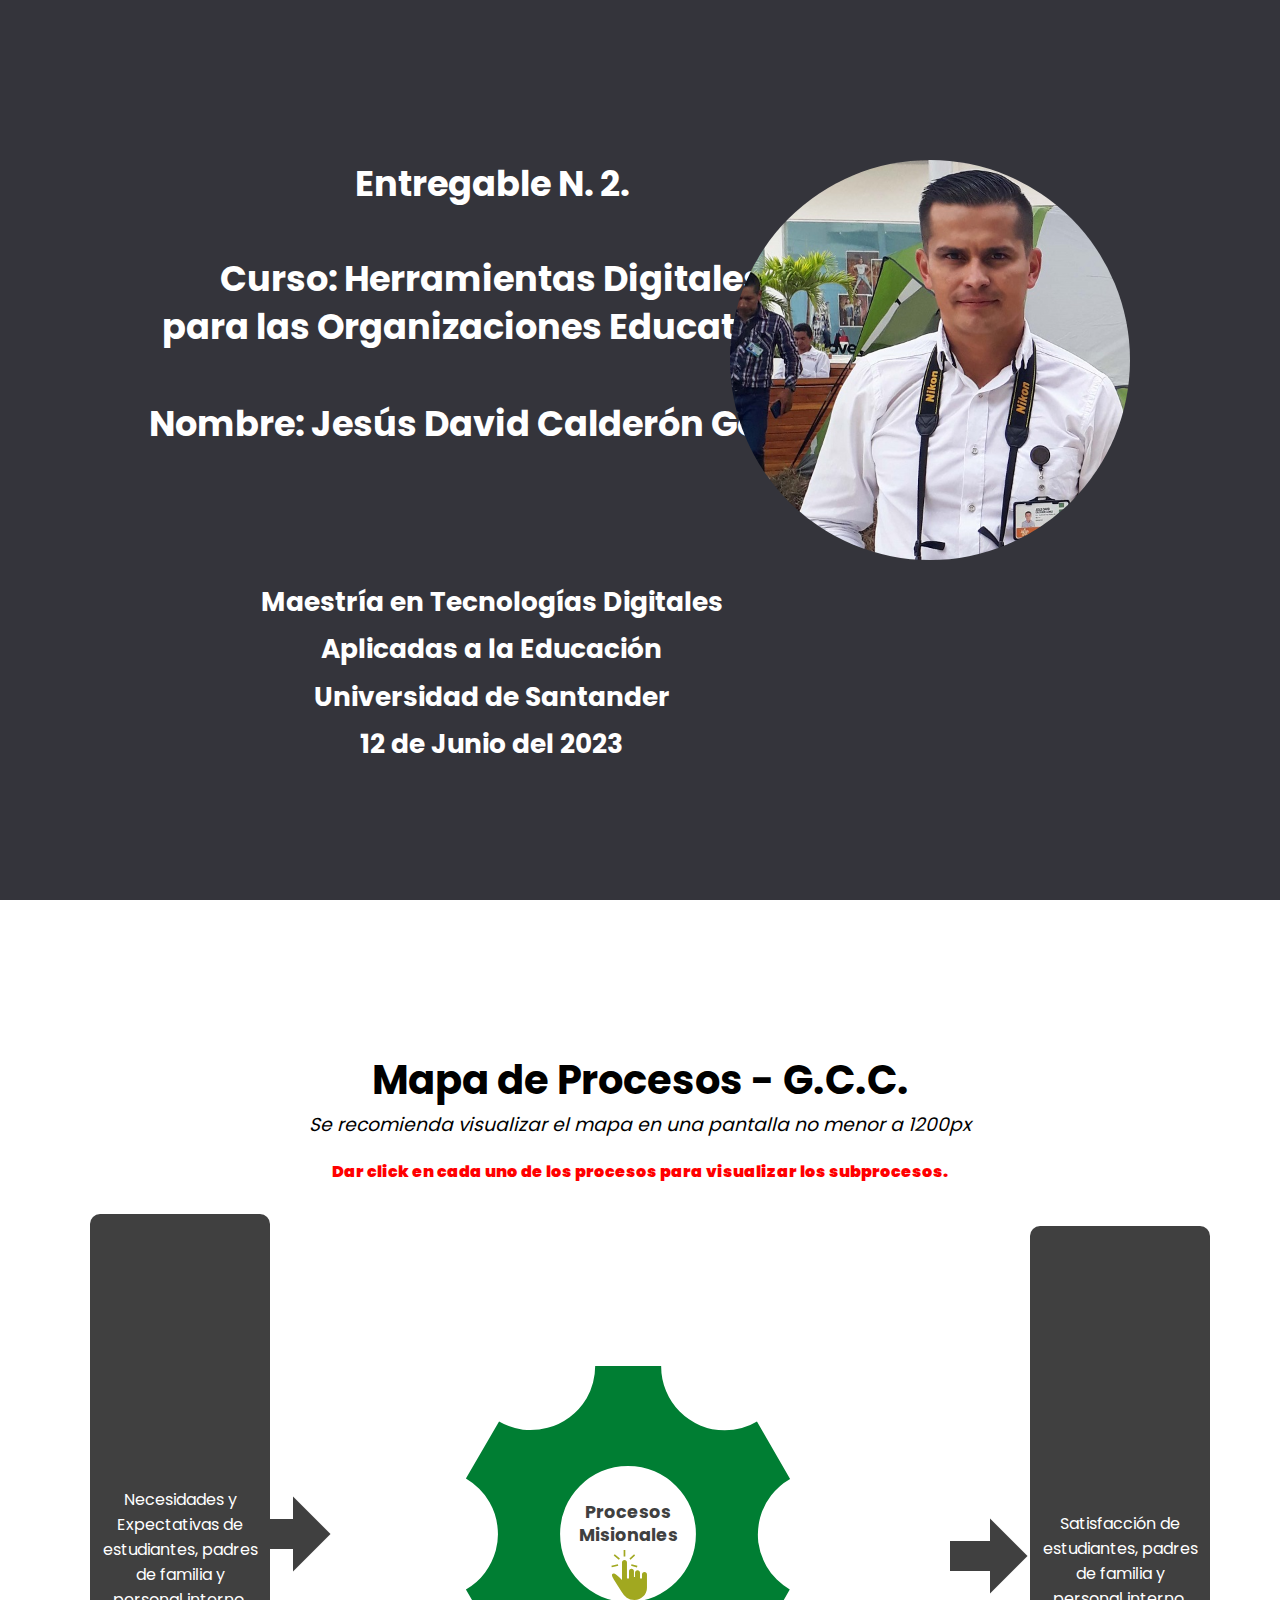
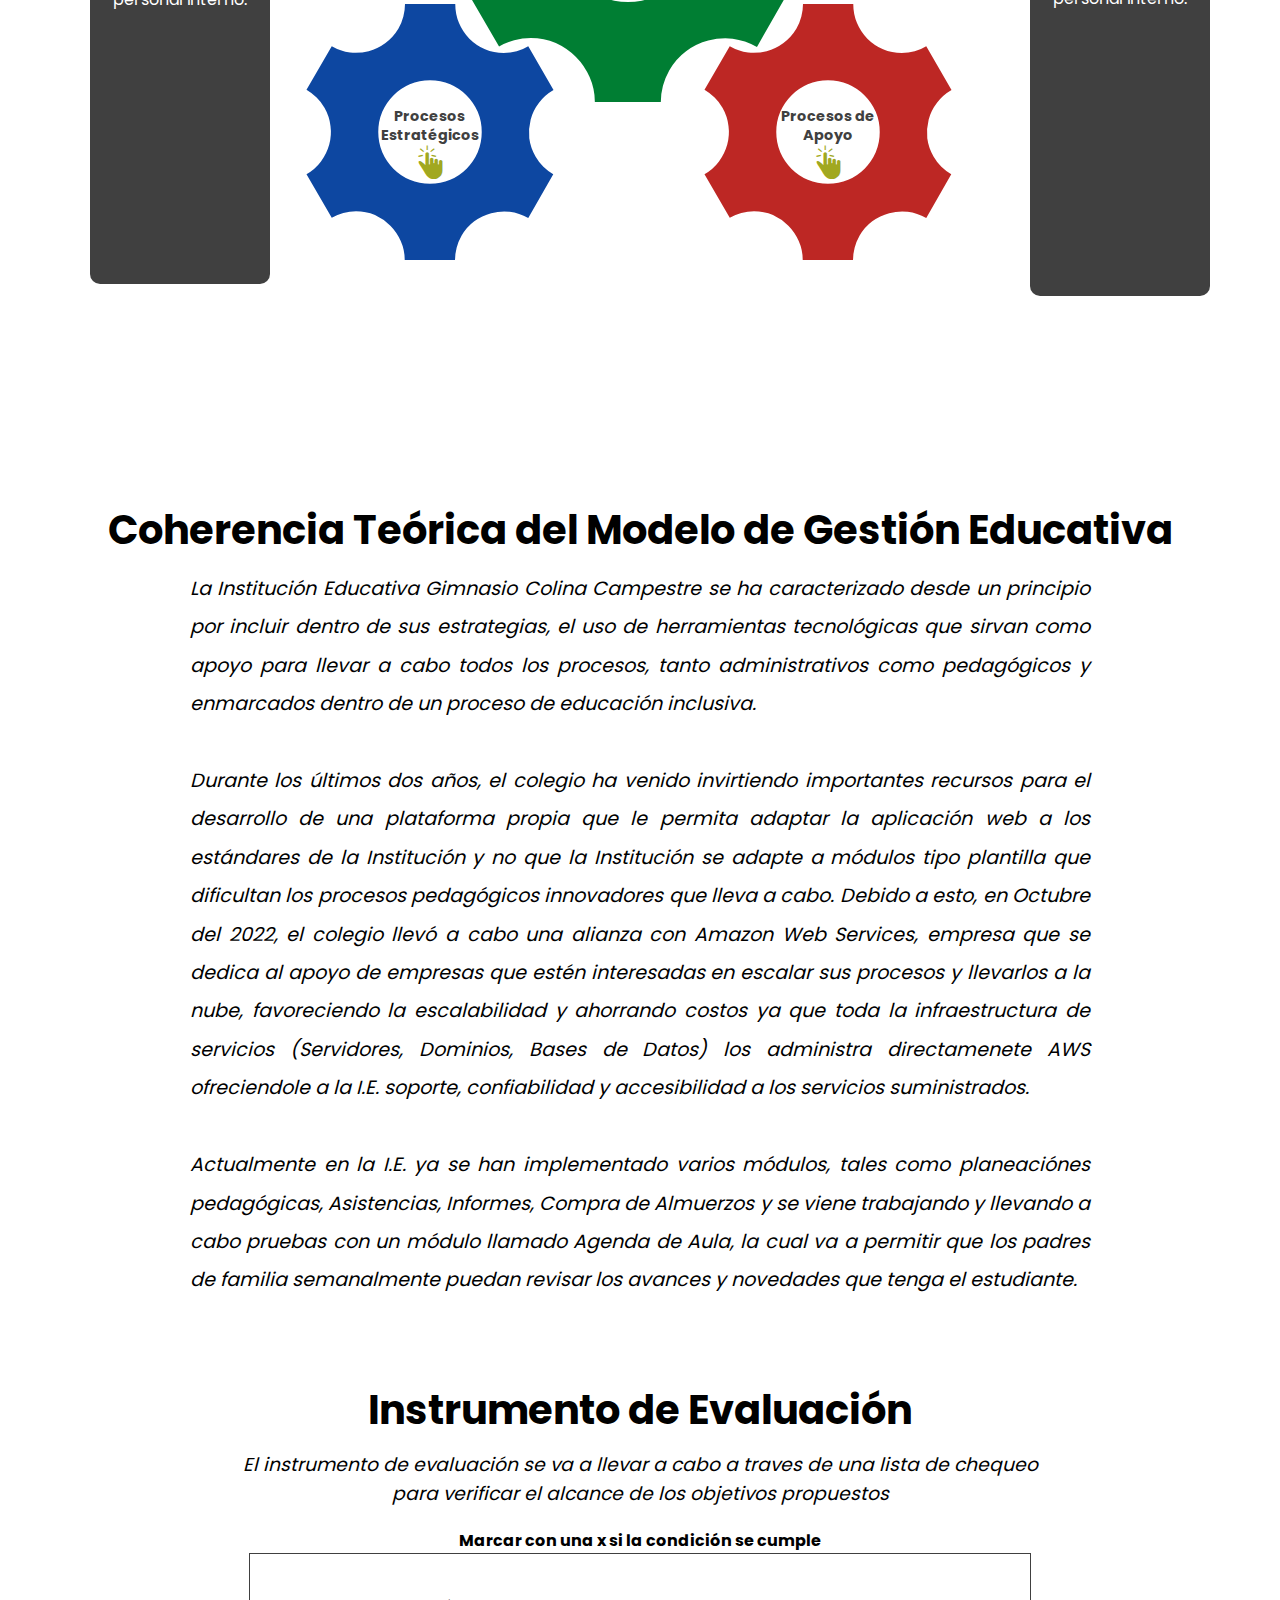
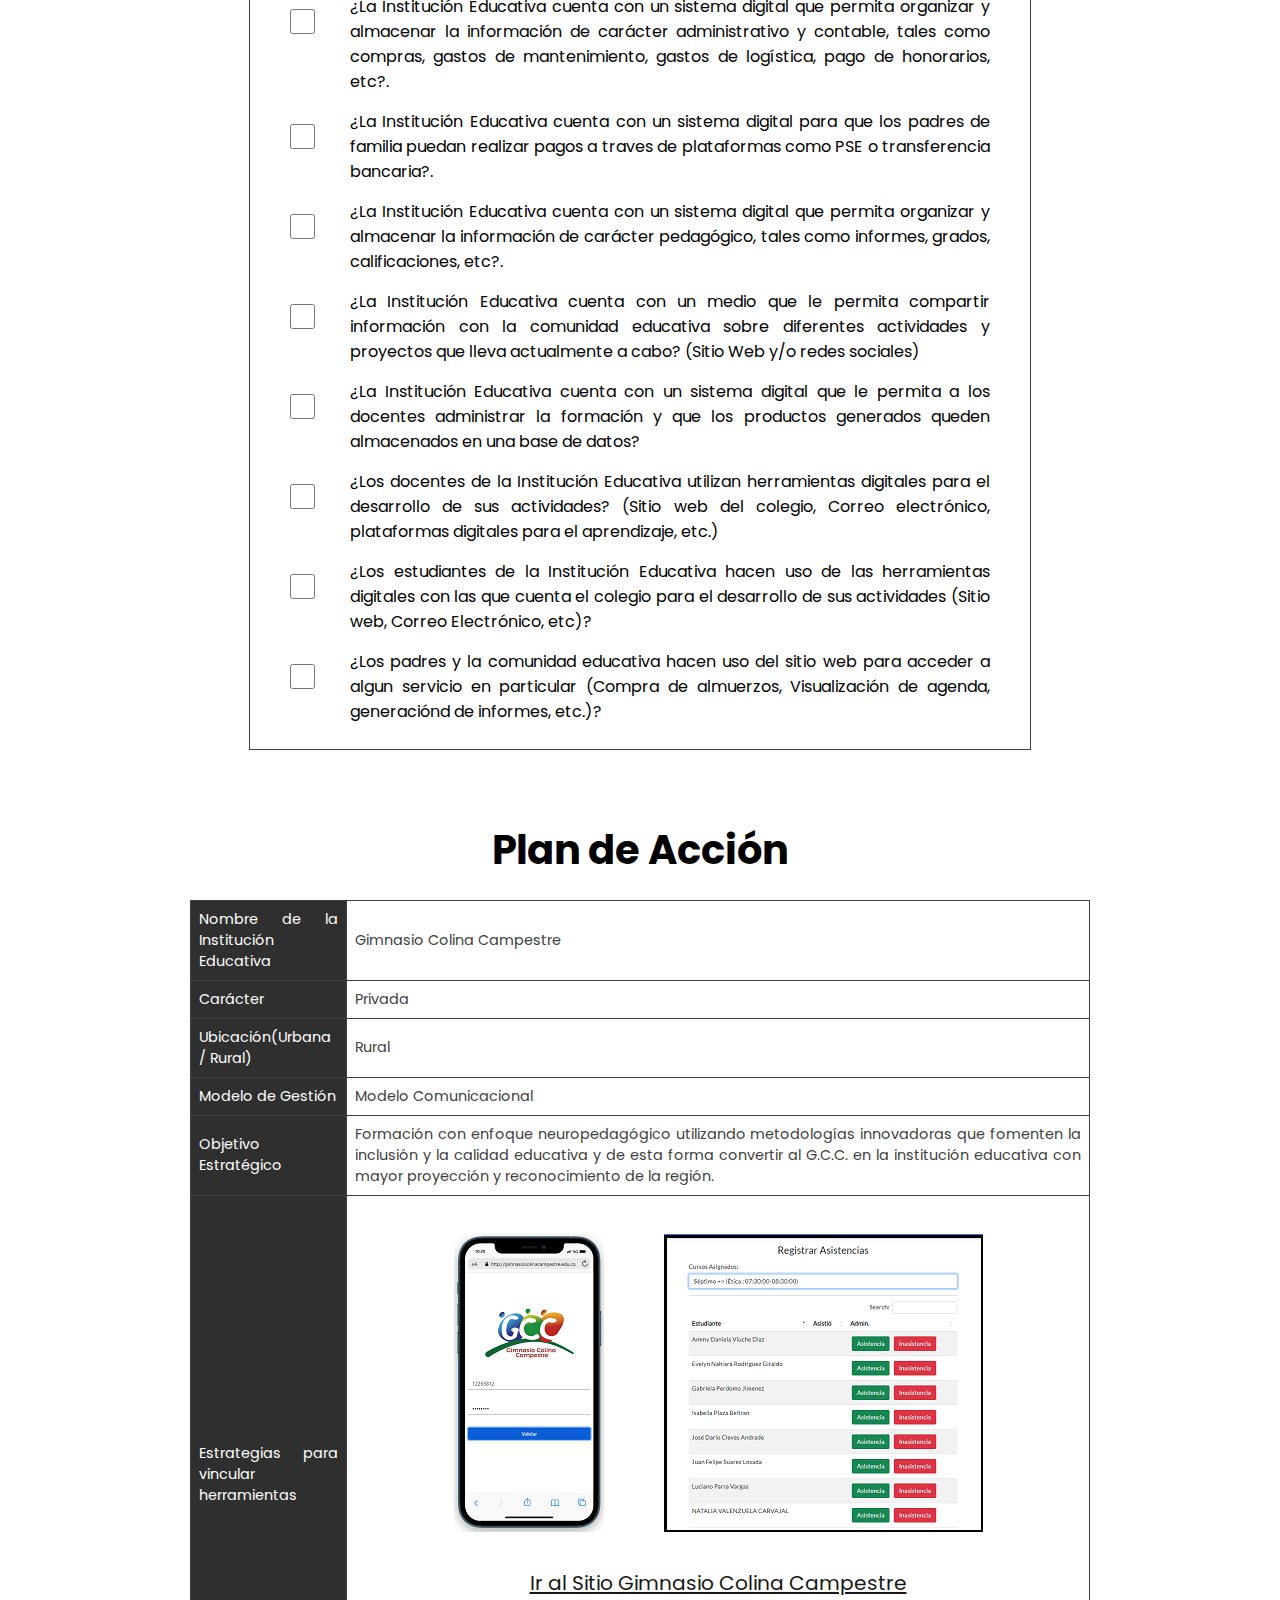
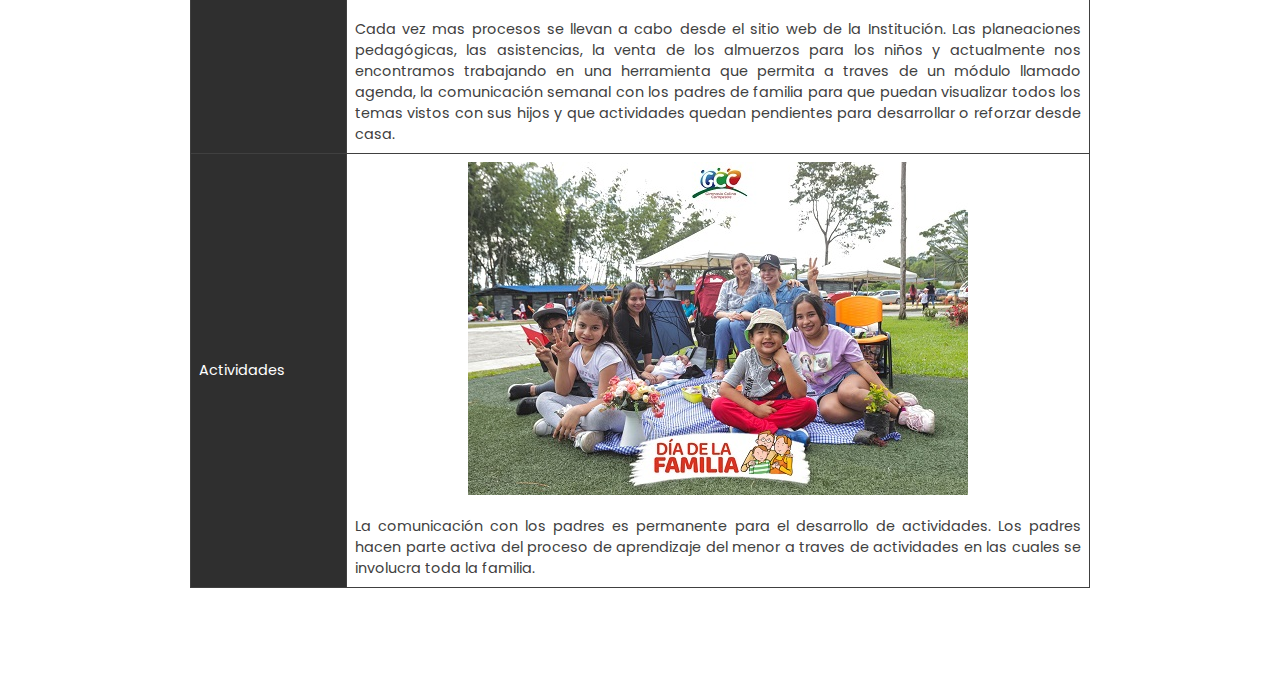
<file: index.html>
<!DOCTYPE html>
<html lang="en">
<head>
    <meta charset="UTF-8">
    <meta http-equiv="X-UA-Compatible" content="IE=edge">
    <meta name="viewport" content="width=device-width, initial-scale=1.0">
    <title>Herramientas Digitales para las Organizaciones Educativas</title>
    <link rel="stylesheet" href="css/style.css">
    <link rel="stylesheet" href="fonts/style.css">
</head>
<body>
    <main id="main">
        <div class="box-entrada">
            <nav>
            <h1 class="titulo-principal">Entregable N. 2.<br><br>Curso: Herramientas Digitales <br>para las Organizaciones Educativas.</h1>
            <h1 class="nombre-autor">Nombre: Jesús David Calderón Gómez<br></h1>
            <h2>Maestría en Tecnologías Digitales<br>Aplicadas a la Educación</h2>
            <h2>Universidad de Santander<br>12 de Junio del 2023<br></h2>
            </nav>
            <div class="presentacion">
                <div class="box-img-autor">
                    <img class="img-autor" src="img/david_600x600.jpg" alt="">
                </div>
            </div>
        </div>
        <div id="boxMessage" class="box-message-hidden">
            <div id="missionaryMessageBox" class="missionary-message-hidden">
                <span id="cerrarBox" class="cerrar-box">x</span>
                <h2>Procesos Misionales</h2>
                <div class="main-box-sub">
                    <div class="box-sub">Diseño de Planeaciones</div>
                    <div class="box-sub">Enfoque Neuropedagógico</div>
                    <div class="box-sub">Proyectos de Aula</div>
                    <div class="box-sub">Investigación</div>
                </div>
            </div>
            <div id="strategicMessageBox" class="strategic-message-hidden">
                <span id="cerrarBox" class="cerrar-box">x</span>
                <h2>Procesos Estratégicos</h2>
                <div class="main-box-sub">
                    <div class="box-sub">Direccionamiento Estratégico</div>
                    <div class="box-sub">Gestión de la Calidad</div>
                    <div class="box-sub">Marketing Redes Sociales</div>
                    <div class="box-sub">Asesoriamiento Pedagogos</div>
                    <div class="box-sub">Evaluación Institucional</div>
                    <div class="box-sub">Sitio Web</div>
                </div>
            </div>
            <div id="apoyoMessageBox" class="apoyo-message-hidden">
                <span id="cerrarBox" class="cerrar-box">x</span>
                <h2>Procesos de Apoyo</h2>
                <div class="main-box-sub">
                    <div class="box-sub">Transporte</div>
                    <div class="box-sub">Restaurante</div>
                    <div class="box-sub">Logística</div>
                    <div class="box-sub">Infraestructura</div>
                    <div class="box-sub">Área Contable</div>
                    <div class="box-sub">Secretaría</div>
                </div>
            </div>
        </div>
        <h2 class="title-mapa-procesos">Mapa de Procesos - G.C.C.</h2>
        <h3>Se recomienda visualizar el mapa en una pantalla no menor a 1200px</h3>
        <h4 class="click-procesos">Dar click en cada uno de los procesos para visualizar los subprocesos.</h4>
        <div class="main-gears">
            <div class="gears-box">
                <div class="box-in-out entradas">Necesidades y Expectativas de estudiantes, padres de familia y personal interno.</div>
                <span class="arrow-forward-1 icon-arrow-right1"></span>
                <div class="missionary-box">
                    <span class="animation-back-missionary missionary-icon icon-cog1"></span>
                    <div id="missionaryText" class="icon-text icon-text-missionary">
                        <span class="center-text center-text-missionary">Procesos<br>Misionales</span><br>
                        <span class="icon-click icon-click-missionary icon-one-finger-click"></span>
                    </div>
                </div>
                <div class="strategic-box">
                    <span class="animation-forward strategic-icon icon-cog1"></span>
                    <div id="strategicText" class="icon-text icon-text-strategic">
                        <span class="center-text">Procesos<br>Estratégicos</span>
                        <span class="icon-click icon-one-finger-click"></span>
                    </div>
                </div>
                <div class="admin-box">
                    <span class="animation-forward admin-icon icon-cog1"></span>
                    <div id="apoyoText" class="icon-text icon-text-apoyo">
                        <span class="center-text text-admin">Procesos de<br>Apoyo</span>
                        <span class="icon-click icon-one-finger-click"></span>
                    </div>
                </div>
                <span class="arrow-forward-2 icon-arrow-right1"></span>
                <div class="box-in-out salidas">Satisfacción de estudiantes, padres de familia y personal interno.</div>
             </div>
            </div>
        
            <h2 class="title-instrumento">Coherencia Teórica del Modelo de Gestión Educativa</h2>
            <div class="box-texto-coherencia">
                <div class="texto-coherencia">
                    <p>La Institución Educativa Gimnasio Colina Campestre se ha caracterizado desde un principio por incluir dentro de sus estrategias, el uso de herramientas tecnológicas que sirvan como apoyo para llevar a cabo todos los procesos, tanto administrativos como pedagógicos y enmarcados dentro de un proceso de educación inclusiva.</p><br>
                    <p>Durante los últimos dos años, el colegio ha venido invirtiendo importantes recursos para el desarrollo de una plataforma propia que le permita adaptar la aplicación web a los estándares de la Institución y no que la Institución se adapte a módulos tipo plantilla que dificultan los procesos pedagógicos innovadores que lleva a cabo. Debido a esto, en Octubre del 2022, el colegio llevó a cabo una alianza con Amazon Web Services, empresa que se dedica al apoyo de empresas que estén interesadas en escalar sus procesos y llevarlos a la nube, favoreciendo la escalabilidad y ahorrando costos ya que toda la infraestructura de servicios (Servidores, Dominios, Bases de Datos) los administra directamenete AWS ofreciendole a la I.E. soporte,  confiabilidad y accesibilidad a los servicios suministrados.</p><br>
                    <p>Actualmente en la I.E. ya se han implementado varios módulos, tales como planeaciónes pedagógicas, Asistencias, Informes, Compra de Almuerzos y se viene trabajando y llevando a cabo pruebas con un módulo llamado Agenda de Aula, la cual va a permitir que los padres de familia semanalmente puedan revisar los avances y novedades que tenga el estudiante.</p>
                </div>
            </div>
            <h2 class="title-instrumento">Instrumento de Evaluación</h2>
            <div class="box-instrumento">
                <h3 class="text-desc-lista">El instrumento de evaluación se va a llevar a cabo a traves de una lista de chequeo</br>para verificar el alcance de los objetivos propuestos</h3>
                <span class="text-marcar-check">Marcar con una x si la condición se cumple</span>
                <form>
                    <input type="checkbox"><span class="texto-check">¿La Institución Educativa cuenta con un sistema digital que permita organizar y almacenar la información de carácter administrativo y contable, tales como compras, gastos de mantenimiento, gastos de logística, pago de honorarios, etc?.</span>
                    <input type="checkbox"><span class="texto-check">¿La Institución Educativa cuenta con un sistema digital para que los padres de familia puedan realizar pagos a traves de plataformas como PSE o transferencia bancaria?.</span>
                    <input type="checkbox"><span class="texto-check">¿La Institución Educativa cuenta con un sistema digital que permita organizar y almacenar la información de carácter pedagógico, tales como  informes, grados, calificaciones, etc?.</span>
                    <input type="checkbox"><span class="texto-check">¿La Institución Educativa cuenta con un medio que le permita compartir información con la comunidad educativa sobre diferentes actividades y proyectos que lleva actualmente a cabo? (Sitio Web y/o redes sociales)</span>
                    <input type="checkbox"><span class="texto-check">¿La Institución Educativa cuenta con un sistema digital que le permita a los docentes administrar la formación y que los productos generados queden almacenados en una base de datos?</span>
                    <input type="checkbox"><span class="texto-check">¿Los docentes de la Institución Educativa utilizan herramientas digitales para el desarrollo de sus actividades? (Sitio web del colegio, Correo electrónico, plataformas digitales para el aprendizaje, etc.)</span>
                    <input type="checkbox"><span class="texto-check">¿Los estudiantes de la Institución Educativa hacen uso de las herramientas digitales con las que cuenta el colegio para el desarrollo de sus actividades (Sitio web, Correo Electrónico, etc)?</span>
                    <input type="checkbox"><span class="texto-check">¿Los padres y la comunidad educativa hacen uso del sitio web para acceder a algun servicio en particular (Compra de almuerzos, Visualización de agenda, generaciónd de informes, etc.)?</span>
                </form>
            </div>
        </div>
        <h2 class="title-plan-accion">Plan de Acción</h2>
        <div class="box-table">
            <table class="plan-table">
                <tr>
                    <th>Nombre de la Institución Educativa</th>
                    <td>Gimnasio Colina Campestre</td>
                </tr>
                <tr>
                    <th>Carácter</th>
                    <td>Privada</td>
                </tr>
                <tr>
                    <th>Ubicación(Urbana / Rural)</th>
                    <td>Rural</td>
                </tr>
                <tr>
                    <th>Modelo de Gestión</th>
                    <td>Modelo Comunicacional</td>
                </tr>
                <tr>
                    <th>Objetivo Estratégico</th>
                    <td>Formación con enfoque neuropedagógico utilizando metodologías innovadoras que fomenten la inclusión y la calidad educativa y de esta forma convertir al G.C.C. en la institución educativa con mayor proyección y reconocimiento de la región.</td>
                </tr>
                <tr>
                    <th>Estrategias para vincular herramientas</th>
                    <td>
                        <div class="boxes-img-app">
                            <div class="box-img-app">
                                <img class="img-app" src="img/Inicio_Sesión_150x298.png" alt="">
                            </div>
                            <div class="box-img-app">
                                <img class="img-app" src="img/asistencia_319x298.png" alt="">
                            </div>
                        </div>
                        <span><a href="http://gimnasiocolinacampestre.edu.co">Ir al Sitio Gimnasio Colina Campestre</a></span><br>
                        Cada vez mas procesos se llevan a cabo desde el sitio web de la Institución. Las planeaciones pedagógicas, las asistencias, la venta de los almuerzos para los niños y actualmente nos encontramos trabajando en una herramienta que permita a traves de un módulo llamado agenda, la comunicación semanal con los padres de familia para que puedan visualizar todos los temas vistos con sus hijos y que actividades quedan pendientes para desarrollar o reforzar desde casa.</td>
                </tr>
                <tr>
                    <th>Actividades</th>
                    <td><img class="img-familia"src="img/dia-familia_500x333.jpg" alt=""><br>La comunicación con los padres es permanente para el desarrollo de actividades. Los padres hacen parte activa del proceso de aprendizaje del menor a traves de actividades en las cuales se involucra toda la familia.</td>
                </tr> 
                <!--                 <tr>
                    <th>Tiempos</th>
                </tr>
                <tr>
                    <th>Responsables</th>
                </tr>    
                <tr>
                    <th>Resultados Esperados</th>
                </tr>
                <tr>
                    <th>Indicadores de Gestión</th>
                </tr> -->
            </table>
            </div>
    </main>
    <script src="js/script.js"></script>
</body>
</html>
</file>
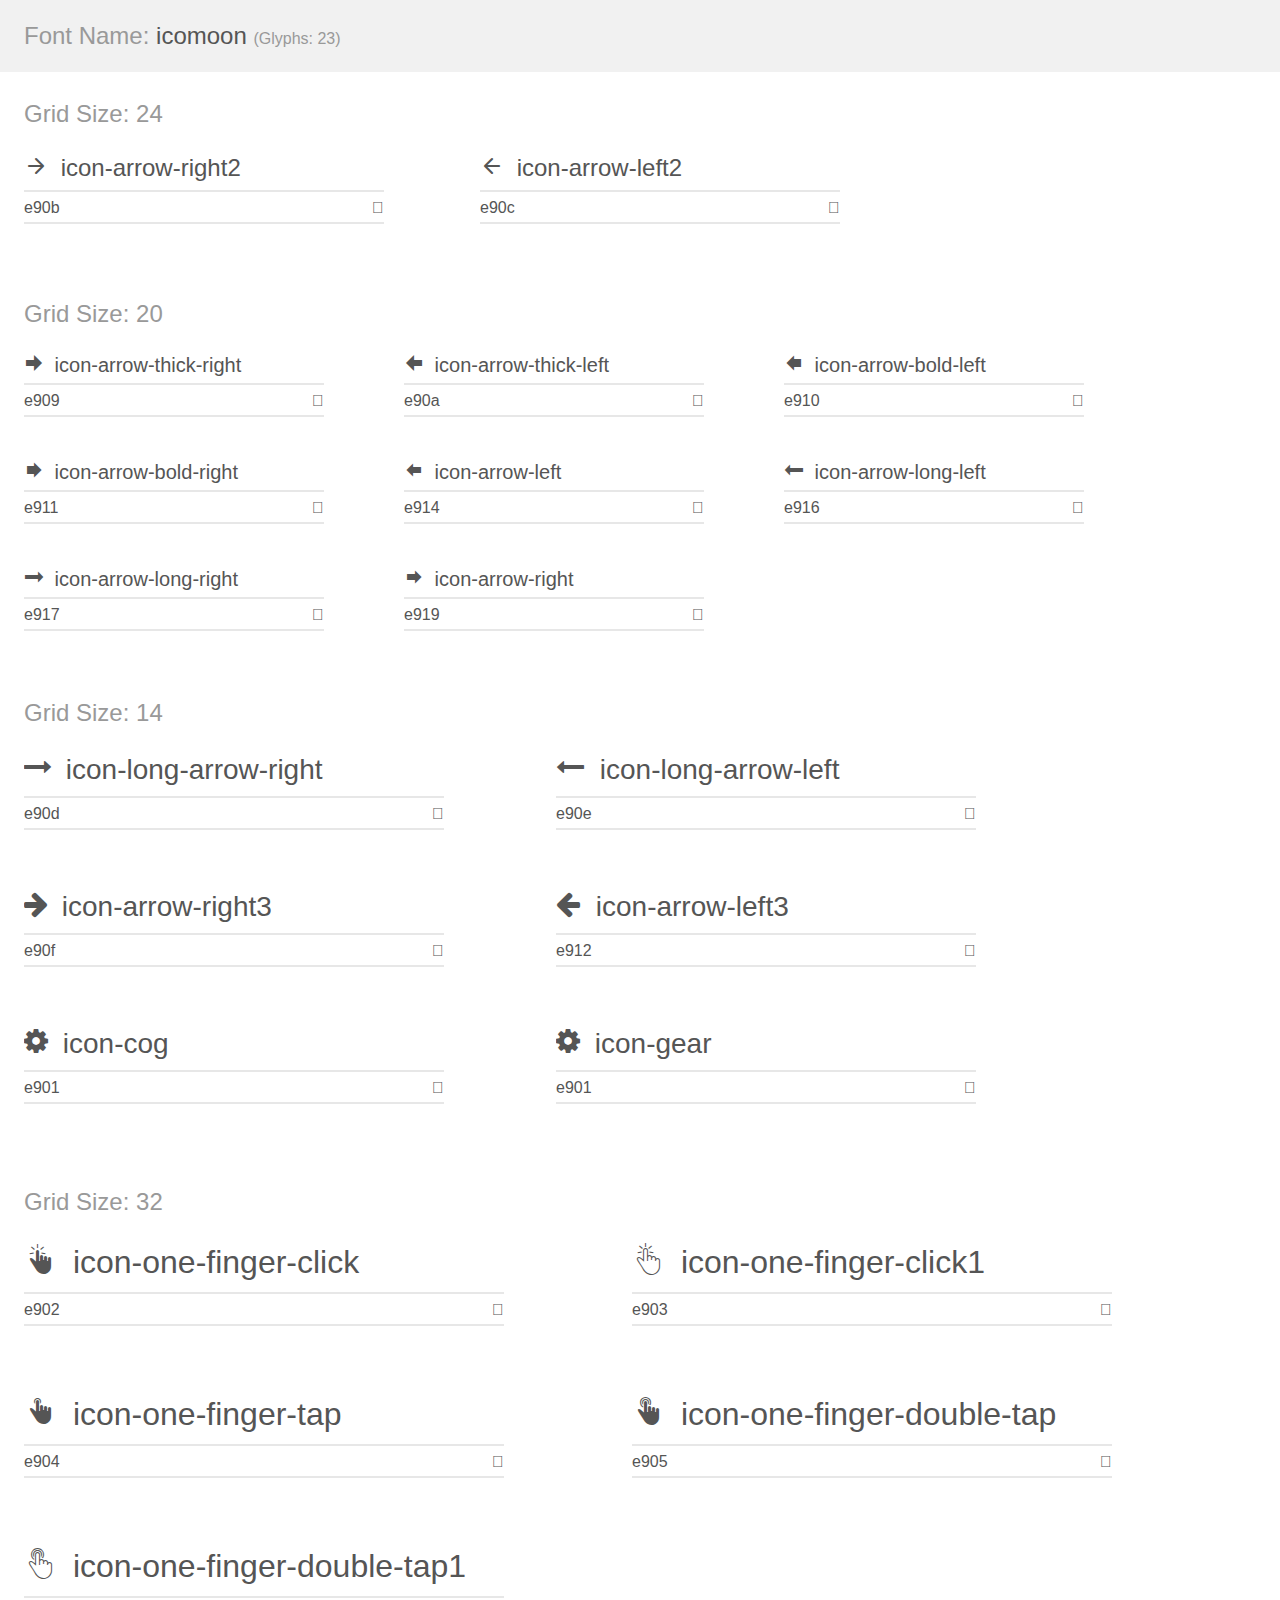
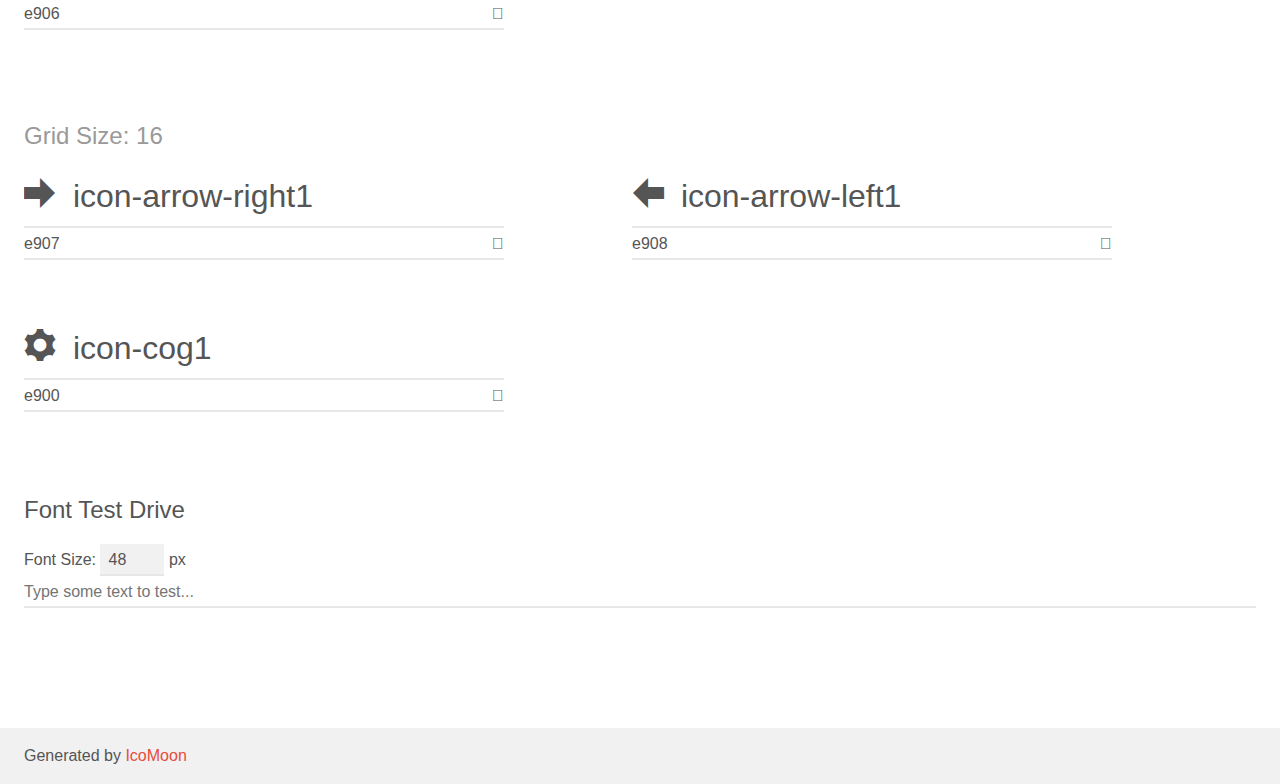
<file: fonts/demo.html>
<!doctype html>
<html>
<head>
    <meta charset="utf-8">
    <title>IcoMoon Demo</title>
    <meta name="description" content="An Icon Font Generated By IcoMoon.io">
    <meta name="viewport" content="width=device-width, initial-scale=1">
    <link rel="stylesheet" href="demo-files/demo.css">
    <link rel="stylesheet" href="style.css"></head>
<body>
    <div class="bgc1 clearfix">
        <h1 class="mhmm mvm"><span class="fgc1">Font Name:</span> icomoon <small class="fgc1">(Glyphs:&nbsp;23)</small></h1>
    </div>
    <div class="clearfix mhl ptl">
        <h1 class="mvm mtn fgc1">Grid Size: 24</h1>
        <div class="glyph fs1">
            <div class="clearfix bshadow0 pbs">
                <span class="icon-arrow-right2"></span>
                <span class="mls"> icon-arrow-right2</span>
            </div>
            <fieldset class="fs0 size1of1 clearfix hidden-false">
                <input type="text" readonly value="e90b" class="unit size1of2" />
                <input type="text" maxlength="1" readonly value="&#xe90b;" class="unitRight size1of2 talign-right" />
            </fieldset>
            <div class="fs0 bshadow0 clearfix hidden-true">
                <span class="unit pvs fgc1">liga: </span>
                <input type="text" readonly value="" class="liga unitRight" />
            </div>
        </div>
        <div class="glyph fs1">
            <div class="clearfix bshadow0 pbs">
                <span class="icon-arrow-left2"></span>
                <span class="mls"> icon-arrow-left2</span>
            </div>
            <fieldset class="fs0 size1of1 clearfix hidden-false">
                <input type="text" readonly value="e90c" class="unit size1of2" />
                <input type="text" maxlength="1" readonly value="&#xe90c;" class="unitRight size1of2 talign-right" />
            </fieldset>
            <div class="fs0 bshadow0 clearfix hidden-true">
                <span class="unit pvs fgc1">liga: </span>
                <input type="text" readonly value="" class="liga unitRight" />
            </div>
        </div>
    </div>
    <div class="clearfix mhl ptl">
        <h1 class="mvm mtn fgc1">Grid Size: 20</h1>
        <div class="glyph fs2">
            <div class="clearfix bshadow0 pbs">
                <span class="icon-arrow-thick-right"></span>
                <span class="mls"> icon-arrow-thick-right</span>
            </div>
            <fieldset class="fs0 size1of1 clearfix hidden-false">
                <input type="text" readonly value="e909" class="unit size1of2" />
                <input type="text" maxlength="1" readonly value="&#xe909;" class="unitRight size1of2 talign-right" />
            </fieldset>
            <div class="fs0 bshadow0 clearfix hidden-true">
                <span class="unit pvs fgc1">liga: </span>
                <input type="text" readonly value="" class="liga unitRight" />
            </div>
        </div>
        <div class="glyph fs2">
            <div class="clearfix bshadow0 pbs">
                <span class="icon-arrow-thick-left"></span>
                <span class="mls"> icon-arrow-thick-left</span>
            </div>
            <fieldset class="fs0 size1of1 clearfix hidden-false">
                <input type="text" readonly value="e90a" class="unit size1of2" />
                <input type="text" maxlength="1" readonly value="&#xe90a;" class="unitRight size1of2 talign-right" />
            </fieldset>
            <div class="fs0 bshadow0 clearfix hidden-true">
                <span class="unit pvs fgc1">liga: </span>
                <input type="text" readonly value="" class="liga unitRight" />
            </div>
        </div>
        <div class="glyph fs2">
            <div class="clearfix bshadow0 pbs">
                <span class="icon-arrow-bold-left"></span>
                <span class="mls"> icon-arrow-bold-left</span>
            </div>
            <fieldset class="fs0 size1of1 clearfix hidden-false">
                <input type="text" readonly value="e910" class="unit size1of2" />
                <input type="text" maxlength="1" readonly value="&#xe910;" class="unitRight size1of2 talign-right" />
            </fieldset>
            <div class="fs0 bshadow0 clearfix hidden-true">
                <span class="unit pvs fgc1">liga: </span>
                <input type="text" readonly value="" class="liga unitRight" />
            </div>
        </div>
        <div class="glyph fs2">
            <div class="clearfix bshadow0 pbs">
                <span class="icon-arrow-bold-right"></span>
                <span class="mls"> icon-arrow-bold-right</span>
            </div>
            <fieldset class="fs0 size1of1 clearfix hidden-false">
                <input type="text" readonly value="e911" class="unit size1of2" />
                <input type="text" maxlength="1" readonly value="&#xe911;" class="unitRight size1of2 talign-right" />
            </fieldset>
            <div class="fs0 bshadow0 clearfix hidden-true">
                <span class="unit pvs fgc1">liga: </span>
                <input type="text" readonly value="" class="liga unitRight" />
            </div>
        </div>
        <div class="glyph fs2">
            <div class="clearfix bshadow0 pbs">
                <span class="icon-arrow-left"></span>
                <span class="mls"> icon-arrow-left</span>
            </div>
            <fieldset class="fs0 size1of1 clearfix hidden-false">
                <input type="text" readonly value="e914" class="unit size1of2" />
                <input type="text" maxlength="1" readonly value="&#xe914;" class="unitRight size1of2 talign-right" />
            </fieldset>
            <div class="fs0 bshadow0 clearfix hidden-true">
                <span class="unit pvs fgc1">liga: </span>
                <input type="text" readonly value="" class="liga unitRight" />
            </div>
        </div>
        <div class="glyph fs2">
            <div class="clearfix bshadow0 pbs">
                <span class="icon-arrow-long-left"></span>
                <span class="mls"> icon-arrow-long-left</span>
            </div>
            <fieldset class="fs0 size1of1 clearfix hidden-false">
                <input type="text" readonly value="e916" class="unit size1of2" />
                <input type="text" maxlength="1" readonly value="&#xe916;" class="unitRight size1of2 talign-right" />
            </fieldset>
            <div class="fs0 bshadow0 clearfix hidden-true">
                <span class="unit pvs fgc1">liga: </span>
                <input type="text" readonly value="" class="liga unitRight" />
            </div>
        </div>
        <div class="glyph fs2">
            <div class="clearfix bshadow0 pbs">
                <span class="icon-arrow-long-right"></span>
                <span class="mls"> icon-arrow-long-right</span>
            </div>
            <fieldset class="fs0 size1of1 clearfix hidden-false">
                <input type="text" readonly value="e917" class="unit size1of2" />
                <input type="text" maxlength="1" readonly value="&#xe917;" class="unitRight size1of2 talign-right" />
            </fieldset>
            <div class="fs0 bshadow0 clearfix hidden-true">
                <span class="unit pvs fgc1">liga: </span>
                <input type="text" readonly value="" class="liga unitRight" />
            </div>
        </div>
        <div class="glyph fs2">
            <div class="clearfix bshadow0 pbs">
                <span class="icon-arrow-right"></span>
                <span class="mls"> icon-arrow-right</span>
            </div>
            <fieldset class="fs0 size1of1 clearfix hidden-false">
                <input type="text" readonly value="e919" class="unit size1of2" />
                <input type="text" maxlength="1" readonly value="&#xe919;" class="unitRight size1of2 talign-right" />
            </fieldset>
            <div class="fs0 bshadow0 clearfix hidden-true">
                <span class="unit pvs fgc1">liga: </span>
                <input type="text" readonly value="" class="liga unitRight" />
            </div>
        </div>
    </div>
    <div class="clearfix mhl ptl">
        <h1 class="mvm mtn fgc1">Grid Size: 14</h1>
        <div class="glyph fs3">
            <div class="clearfix bshadow0 pbs">
                <span class="icon-long-arrow-right"></span>
                <span class="mls"> icon-long-arrow-right</span>
            </div>
            <fieldset class="fs0 size1of1 clearfix hidden-false">
                <input type="text" readonly value="e90d" class="unit size1of2" />
                <input type="text" maxlength="1" readonly value="&#xe90d;" class="unitRight size1of2 talign-right" />
            </fieldset>
            <div class="fs0 bshadow0 clearfix hidden-true">
                <span class="unit pvs fgc1">liga: </span>
                <input type="text" readonly value="" class="liga unitRight" />
            </div>
        </div>
        <div class="glyph fs3">
            <div class="clearfix bshadow0 pbs">
                <span class="icon-long-arrow-left"></span>
                <span class="mls"> icon-long-arrow-left</span>
            </div>
            <fieldset class="fs0 size1of1 clearfix hidden-false">
                <input type="text" readonly value="e90e" class="unit size1of2" />
                <input type="text" maxlength="1" readonly value="&#xe90e;" class="unitRight size1of2 talign-right" />
            </fieldset>
            <div class="fs0 bshadow0 clearfix hidden-true">
                <span class="unit pvs fgc1">liga: </span>
                <input type="text" readonly value="" class="liga unitRight" />
            </div>
        </div>
        <div class="glyph fs3">
            <div class="clearfix bshadow0 pbs">
                <span class="icon-arrow-right3"></span>
                <span class="mls"> icon-arrow-right3</span>
            </div>
            <fieldset class="fs0 size1of1 clearfix hidden-false">
                <input type="text" readonly value="e90f" class="unit size1of2" />
                <input type="text" maxlength="1" readonly value="&#xe90f;" class="unitRight size1of2 talign-right" />
            </fieldset>
            <div class="fs0 bshadow0 clearfix hidden-true">
                <span class="unit pvs fgc1">liga: </span>
                <input type="text" readonly value="" class="liga unitRight" />
            </div>
        </div>
        <div class="glyph fs3">
            <div class="clearfix bshadow0 pbs">
                <span class="icon-arrow-left3"></span>
                <span class="mls"> icon-arrow-left3</span>
            </div>
            <fieldset class="fs0 size1of1 clearfix hidden-false">
                <input type="text" readonly value="e912" class="unit size1of2" />
                <input type="text" maxlength="1" readonly value="&#xe912;" class="unitRight size1of2 talign-right" />
            </fieldset>
            <div class="fs0 bshadow0 clearfix hidden-true">
                <span class="unit pvs fgc1">liga: </span>
                <input type="text" readonly value="" class="liga unitRight" />
            </div>
        </div>
        <div class="glyph fs3">
            <div class="clearfix bshadow0 pbs">
                <span class="icon-cog"></span>
                <span class="mls"> icon-cog</span>
            </div>
            <fieldset class="fs0 size1of1 clearfix hidden-false">
                <input type="text" readonly value="e901" class="unit size1of2" />
                <input type="text" maxlength="1" readonly value="&#xe901;" class="unitRight size1of2 talign-right" />
            </fieldset>
            <div class="fs0 bshadow0 clearfix hidden-true">
                <span class="unit pvs fgc1">liga: </span>
                <input type="text" readonly value="" class="liga unitRight" />
            </div>
        </div>
        <div class="glyph fs3">
            <div class="clearfix bshadow0 pbs">
                <span class="icon-gear"></span>
                <span class="mls"> icon-gear</span>
            </div>
            <fieldset class="fs0 size1of1 clearfix hidden-false">
                <input type="text" readonly value="e901" class="unit size1of2" />
                <input type="text" maxlength="1" readonly value="&#xe901;" class="unitRight size1of2 talign-right" />
            </fieldset>
            <div class="fs0 bshadow0 clearfix hidden-true">
                <span class="unit pvs fgc1">liga: </span>
                <input type="text" readonly value="" class="liga unitRight" />
            </div>
        </div>
    </div>
    <div class="clearfix mhl ptl">
        <h1 class="mvm mtn fgc1">Grid Size: 32</h1>
        <div class="glyph fs4">
            <div class="clearfix bshadow0 pbs">
                <span class="icon-one-finger-click"></span>
                <span class="mls"> icon-one-finger-click</span>
            </div>
            <fieldset class="fs0 size1of1 clearfix hidden-false">
                <input type="text" readonly value="e902" class="unit size1of2" />
                <input type="text" maxlength="1" readonly value="&#xe902;" class="unitRight size1of2 talign-right" />
            </fieldset>
            <div class="fs0 bshadow0 clearfix hidden-true">
                <span class="unit pvs fgc1">liga: </span>
                <input type="text" readonly value="" class="liga unitRight" />
            </div>
        </div>
        <div class="glyph fs4">
            <div class="clearfix bshadow0 pbs">
                <span class="icon-one-finger-click1"></span>
                <span class="mls"> icon-one-finger-click1</span>
            </div>
            <fieldset class="fs0 size1of1 clearfix hidden-false">
                <input type="text" readonly value="e903" class="unit size1of2" />
                <input type="text" maxlength="1" readonly value="&#xe903;" class="unitRight size1of2 talign-right" />
            </fieldset>
            <div class="fs0 bshadow0 clearfix hidden-true">
                <span class="unit pvs fgc1">liga: </span>
                <input type="text" readonly value="" class="liga unitRight" />
            </div>
        </div>
        <div class="glyph fs4">
            <div class="clearfix bshadow0 pbs">
                <span class="icon-one-finger-tap"></span>
                <span class="mls"> icon-one-finger-tap</span>
            </div>
            <fieldset class="fs0 size1of1 clearfix hidden-false">
                <input type="text" readonly value="e904" class="unit size1of2" />
                <input type="text" maxlength="1" readonly value="&#xe904;" class="unitRight size1of2 talign-right" />
            </fieldset>
            <div class="fs0 bshadow0 clearfix hidden-true">
                <span class="unit pvs fgc1">liga: </span>
                <input type="text" readonly value="" class="liga unitRight" />
            </div>
        </div>
        <div class="glyph fs4">
            <div class="clearfix bshadow0 pbs">
                <span class="icon-one-finger-double-tap"></span>
                <span class="mls"> icon-one-finger-double-tap</span>
            </div>
            <fieldset class="fs0 size1of1 clearfix hidden-false">
                <input type="text" readonly value="e905" class="unit size1of2" />
                <input type="text" maxlength="1" readonly value="&#xe905;" class="unitRight size1of2 talign-right" />
            </fieldset>
            <div class="fs0 bshadow0 clearfix hidden-true">
                <span class="unit pvs fgc1">liga: </span>
                <input type="text" readonly value="" class="liga unitRight" />
            </div>
        </div>
        <div class="glyph fs4">
            <div class="clearfix bshadow0 pbs">
                <span class="icon-one-finger-double-tap1"></span>
                <span class="mls"> icon-one-finger-double-tap1</span>
            </div>
            <fieldset class="fs0 size1of1 clearfix hidden-false">
                <input type="text" readonly value="e906" class="unit size1of2" />
                <input type="text" maxlength="1" readonly value="&#xe906;" class="unitRight size1of2 talign-right" />
            </fieldset>
            <div class="fs0 bshadow0 clearfix hidden-true">
                <span class="unit pvs fgc1">liga: </span>
                <input type="text" readonly value="" class="liga unitRight" />
            </div>
        </div>
    </div>
    <div class="clearfix mhl ptl">
        <h1 class="mvm mtn fgc1">Grid Size: 16</h1>
        <div class="glyph fs5">
            <div class="clearfix bshadow0 pbs">
                <span class="icon-arrow-right1"></span>
                <span class="mls"> icon-arrow-right1</span>
            </div>
            <fieldset class="fs0 size1of1 clearfix hidden-false">
                <input type="text" readonly value="e907" class="unit size1of2" />
                <input type="text" maxlength="1" readonly value="&#xe907;" class="unitRight size1of2 talign-right" />
            </fieldset>
            <div class="fs0 bshadow0 clearfix hidden-true">
                <span class="unit pvs fgc1">liga: </span>
                <input type="text" readonly value="" class="liga unitRight" />
            </div>
        </div>
        <div class="glyph fs5">
            <div class="clearfix bshadow0 pbs">
                <span class="icon-arrow-left1"></span>
                <span class="mls"> icon-arrow-left1</span>
            </div>
            <fieldset class="fs0 size1of1 clearfix hidden-false">
                <input type="text" readonly value="e908" class="unit size1of2" />
                <input type="text" maxlength="1" readonly value="&#xe908;" class="unitRight size1of2 talign-right" />
            </fieldset>
            <div class="fs0 bshadow0 clearfix hidden-true">
                <span class="unit pvs fgc1">liga: </span>
                <input type="text" readonly value="" class="liga unitRight" />
            </div>
        </div>
        <div class="glyph fs5">
            <div class="clearfix bshadow0 pbs">
                <span class="icon-cog1"></span>
                <span class="mls"> icon-cog1</span>
            </div>
            <fieldset class="fs0 size1of1 clearfix hidden-false">
                <input type="text" readonly value="e900" class="unit size1of2" />
                <input type="text" maxlength="1" readonly value="&#xe900;" class="unitRight size1of2 talign-right" />
            </fieldset>
            <div class="fs0 bshadow0 clearfix hidden-true">
                <span class="unit pvs fgc1">liga: </span>
                <input type="text" readonly value="" class="liga unitRight" />
            </div>
        </div>
    </div>

    <!--[if gt IE 8]><!-->
    <div class="mhl clearfix mbl">
        <h1>Font Test Drive</h1>
        <label>
            Font Size: <input id="fontSize" type="number" class="textbox0 mbm"
            min="8" value="48" />
            px
        </label>
        <input id="testText" type="text" class="phl size1of1 mvl"
        placeholder="Type some text to test..." value=""/>
        <div id="testDrive" class="icon-" style="font-family: icomoon">&nbsp;
        </div>
    </div>
    <!--<![endif]-->
    <div class="bgc1 clearfix">
        <p class="mhl">Generated by <a href="https://icomoon.io/app">IcoMoon</a></p>
    </div>

    <script src="demo-files/demo.js"></script>
</body>
</html>
</file>
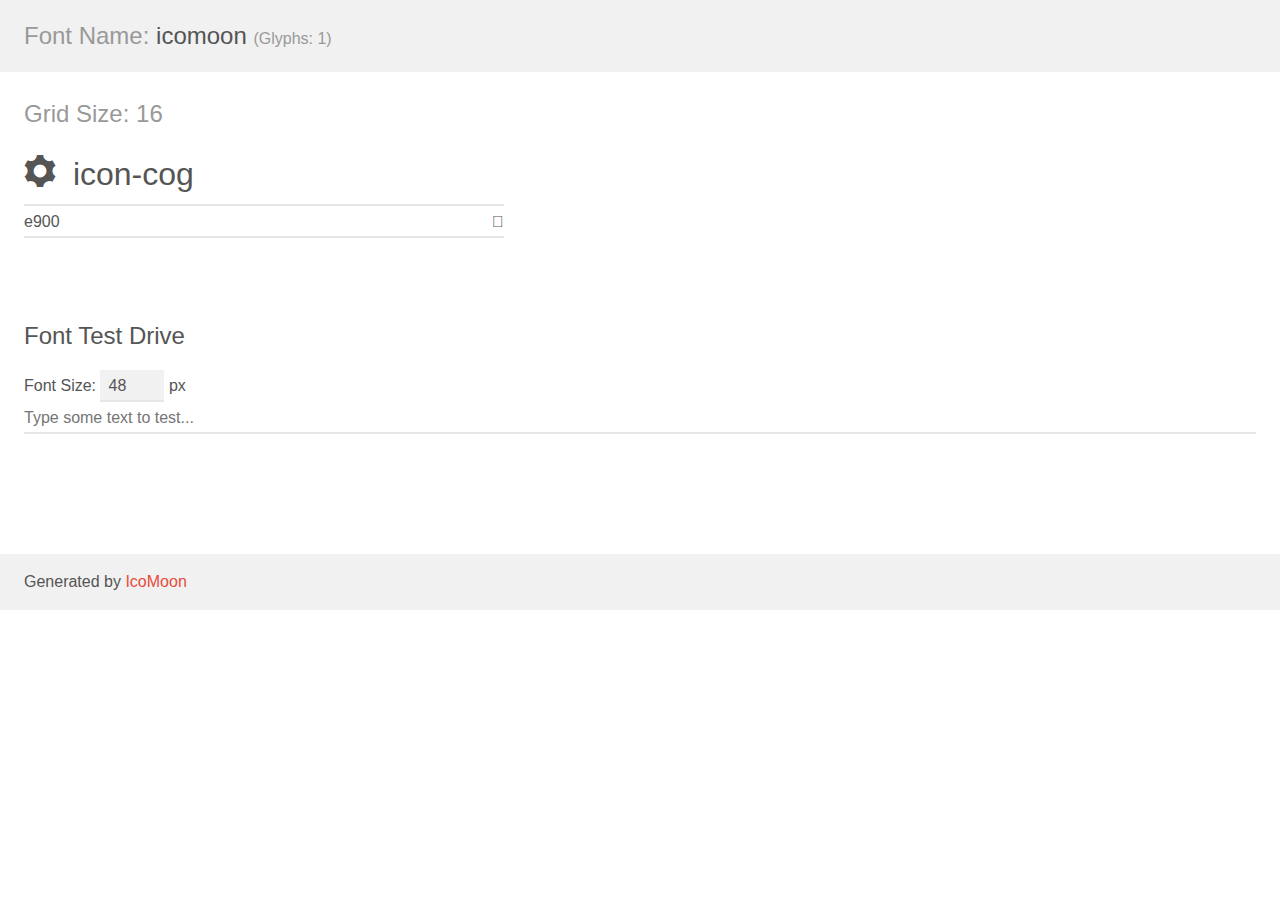
<file: fonts/Backup/demo.html>
<!doctype html>
<html>
<head>
    <meta charset="utf-8">
    <title>IcoMoon Demo</title>
    <meta name="description" content="An Icon Font Generated By IcoMoon.io">
    <meta name="viewport" content="width=device-width, initial-scale=1">
    <link rel="stylesheet" href="demo-files/demo.css">
    <link rel="stylesheet" href="style.css"></head>
<body>
    <div class="bgc1 clearfix">
        <h1 class="mhmm mvm"><span class="fgc1">Font Name:</span> icomoon <small class="fgc1">(Glyphs:&nbsp;1)</small></h1>
    </div>
    <div class="clearfix mhl ptl">
        <h1 class="mvm mtn fgc1">Grid Size: 16</h1>
        <div class="glyph fs1">
            <div class="clearfix bshadow0 pbs">
                <span class="icon-cog"></span>
                <span class="mls"> icon-cog</span>
            </div>
            <fieldset class="fs0 size1of1 clearfix hidden-false">
                <input type="text" readonly value="e900" class="unit size1of2" />
                <input type="text" maxlength="1" readonly value="&#xe900;" class="unitRight size1of2 talign-right" />
            </fieldset>
            <div class="fs0 bshadow0 clearfix hidden-true">
                <span class="unit pvs fgc1">liga: </span>
                <input type="text" readonly value="" class="liga unitRight" />
            </div>
        </div>
    </div>

    <!--[if gt IE 8]><!-->
    <div class="mhl clearfix mbl">
        <h1>Font Test Drive</h1>
        <label>
            Font Size: <input id="fontSize" type="number" class="textbox0 mbm"
            min="8" value="48" />
            px
        </label>
        <input id="testText" type="text" class="phl size1of1 mvl"
        placeholder="Type some text to test..." value=""/>
        <div id="testDrive" class="icon-" style="font-family: icomoon">&nbsp;
        </div>
    </div>
    <!--<![endif]-->
    <div class="bgc1 clearfix">
        <p class="mhl">Generated by <a href="https://icomoon.io/app">IcoMoon</a></p>
    </div>

    <script src="demo-files/demo.js"></script>
</body>
</html>
</file>
<file: css/style.css>
* {
    margin: 0;
    padding: 0;
    font-family: 'Poppins', sans-serif;
}
h1, h2 {
    text-align: center;
}
nav {
  height: 80px;
  color: white;
}
.box-entrada {
  display: flex;
  flex-direction: row;
  justify-content: space-around;
  align-items: center;
  width: 100%;
  height: 900px;
  background-color: rgb(52, 52, 59);
  line-height: 2.7em;
  font-size: 1.1em;
  font-weight: 400;
  font-family: Poppins, sans-serif;
}
.titulo-principal {
  margin-top: -250px;
  margin-bottom: 50px;
}
.nombre-autor {
  margin-bottom: 130px;
}
.box-img-autor {
  position: absolute;
  right: 150px;
  width: 580px;
  height: 580px;
  top: 180px;
}
.img-autor {
  width: 100%;
  border-radius: 300px;
}
.title-mapa-procesos {
  font-size: 2.5em;
  text-align: center;
  margin-top: 150px;
}
.box-in-out {
  width: 180px;
  height: 735px;
  background-color: rgb(64,64,64);
  color: white;
  display: flex;
  justify-content: center;
  align-items: center;
  text-align: center;
  border-radius: 10px;
  padding: 10px;
}
.entradas {
  position: absolute;
}
.salidas {
  position: relative;
  top: -1170px;
  left: 1350px; 
}
.click-procesos {
  color: red;
  text-align: center;
  font-weight: 900;
  margin-top: 20px;
}
.arrow-forward-1 {
  position: absolute;
  color: rgb(64,64,64);
  top: 1450px;
  margin-left: 200px;
  font-size: 12em;
  z-index: -5;
}
.arrow-forward-2 {
  color: rgb(64,64,64);
  float: right;
  margin-top: -900px;
  margin-right: 180px;
  font-size: 12em;
}
.main-gears {
  width: 100%;
  display: flex;
  justify-content: center;
  margin-top: 30px;
  margin-bottom: 150px;;
}
.gears-box {
  width: 1530px;
  height: 736px;
  /* border-bottom: 20px solid rgb(48,48,48); */
}
.missionary-box {
  width: 450px;
  height: 450px;
  position: relative;
  top: 70px;
  left: 520px;
}
.strategic-box {
  position: relative;
  top: -65px;
  left: -285px;
  margin: 0 auto;
  width: 358px;
  height: 360px;
}
.admin-box {
  width: 400px;
  position: relative;
  top: -425px;
  left: 835px;
  width: 355px;
  height: 360px;
}
.icon-text {
  font-family: 'Poppins', sans-serif;
  position: relative;
  font-size: 1.2em;
  top: -248px;
  left: 104px;
  height: 144px;
  width: 144px;
  border-radius: 200px;
  display: flex;
  justify-content: center;
  align-items: center;
  flex-direction: column;
  color: rgb(64,64,64);
}
.icon-text-missionary {
  height: 183px;
  width: 183px;
  top: -315px;
  left: 132px;
}
.icon-text:hover {
  background-color: #bee3f0e6;
}
.icon-text:hover .icon-click {
  color: #077e90;
}
.icon-click {
  font-size: 2.5em;
  position: relative;
  color: rgb(161, 168, 32);
  top: 10px;
}
.icon-click-missionary {
  font-size: 3.5em;
  top: 10px;
}
.icon-click:hover {
  color: #17a2b8;
}
.icon-text-apoyo {
  top: -250px;
}
.center-text {
  font-weight: 700;
  text-align: center;
  line-height: 1.3em;
  position: relative;
  top: 10px;
}
.center-text-missionary {
  top: 25px;
}
.icon-text:hover {
  cursor: pointer;
}


/* .finance-box {
   width: 400px;
   position: relative;
   top: -1600px;
   left: 565px;
} */
.strategic-icon {
  color: #0d47a1;
}
.missionary-icon {
  color: #007E33
}
.admin-icon {
  color: rgb(189,39,36);
}
.finance-icon {
  color: FF8800;
}
.animation-forward {
  font-size: 25em;
  animation-name: rotate-forward;
  animation-duration: 25s;
  animation-iteration-count: infinite;
  animation-timing-function: linear;
  display: inline-block;
}
.animation-back-missionary {
  font-size: 28em;
  animation-name: rotate-back;
  animation-duration: 25s;
  animation-iteration-count: infinite;
  animation-timing-function: linear;
  display: inline-block;
}
.animation-forward {
  font-size: 22em;
  animation-name: rotate-forward;
  animation-duration: 25s;
  animation-iteration-count: infinite;
  animation-timing-function: linear;
  display: inline-block;
}
.btn-subprocesos {
  background-color: #33b5e5;
  color: white;
  border: none;
  font-size: .7em;
  padding: 7px;
  border-radius: 5px;
  position: relative;
  text-align: center;
}
.btn-subprocesos:hover  {
  cursor: pointer;
  background-color: #0e8ebd;
  font-size: 1.1em;
}

/* Interactive */


.box-message-hidden {
  display: none;
}
.box-message-visible {
  width: 100%;
  height: 100vh;
  top: 0;
  position: fixed;
  background-color: rgb(0,0,0, .9);
  display: flex;
  justify-content: center;
  align-items: center;
  z-index: 20;
}
.missionary-message {
  width: 500px;
  height: 400px;
  border-radius: 10px;
  background-color: whitesmoke;
}
.strategic-message {
  width: 500px;
  height: 400px;
  border-radius: 10px;
  background-color: whitesmoke;
}
.apoyo-message {
  width: 500px;
  height: 400px;
  border-radius: 10px;
  background-color: whitesmoke;
}
.missionary-message-box {
  display: none;
}
.strategic-message-box {
  display: none;
}
.apoyo-message-box {
  display: none;
}
.missionary-message-hidden {
  display: none;
}
.strategic-message-hidden {
  display: none;
}
.apoyo-message-hidden {
  display: none;
}
.cerrar-box {
  font-size: 1.7em;
  font-weight: 700;
  position: relative;
  left: 460px;
  cursor: pointer;
}
.missionary-message {
  width: 500px;
  height: 400px;
  border-radius: 10px;
  background-color: whitesmoke;
}
.main-box-sub {
  margin-top: 50px;
  display: flex;
  justify-content: center;
  flex-direction: row;
  flex-wrap: wrap;
  gap: 40px;
}
.box-sub {
  width: 200px;
  height: 60px;
  background-color: goldenrod;
  border-radius: 12px;
  color: white;
  font-size: 1.2em;
  display: flex;
  justify-content: center;
  align-items: center;
  text-align: center;
  font-weight: 500;
  /* margin-left: 15px;
  margin-top: 15px; */
}
.title-plan-accion {
  margin-bottom: 20px;
  margin-top: 70px;
  font-size: 2.5em;
}
h3 {
  text-align: center;
  font-style: italic;
  font-weight: 100;
}
.title-instrumento {
  margin-bottom: 10px;
  margin-top: 80px;
  font-size: 2.5em;
}
/* @media only screen and (max-width: 1700px) {
  .box-entrada {
    display: flex;
    flex-direction: row;
    justify-content: space-around;
    align-items: center;
    width: 100%;
    height: 900px;
    background-color: rgb(52, 52, 59);
    line-height: 2.7em;
    font-size: 1.1em;
    font-weight: 400;
    font-family: Poppins, sans-serif;
  }
  .box-img-autor {
    position: absolute;
    right: 100px;
    width: 400px;
    height: 400px;
    top: 160px;
  }
} */
.img-familia {
  display: block;
  margin: 0 auto;
}
form {
  width: 700px;
  border: 1px solid rgb(64,64,64);
  margin: 0 auto;
  padding: 25px 40px;
  display: grid;
  grid-template-columns: 60px 1fr;
  /* line-height: 1.7em */;
}
.text-desc-lista {
  margin-bottom: 20px;
}
input[type="checkbox"] {
  margin-right: 15px;
  width: 25px;
  height: 25px;
  display: inline-block;
  margin-top: 30px;
  border-radius: 10px;
}
.texto-check {
  text-align: justify;
  margin-top: 15px;
}
input[type="checkbox"]:hover {
  cursor: pointer;
}
.text-marcar-check {
  display: block;
  text-align: center;
  font-weight: 700;
}
.img-app {
  margin: 30px;
}
.box-texto-coherencia {
  width: 100%;
  display: flex;
  justify-content: center;
}
.texto-coherencia {
  width: 900px;
  text-align: justify;
  font-style: italic;
  line-height: 2em;
  font-size: 1.2em;
}
@media only screen and (max-width: 1580px) {
  .box-img-autor {
    position: absolute;
    right: 150px;
    width: 450px;
    height: 450px;
    top: 160px;
  }
  .gears-box {
    width: 1100px;
    /* border-bottom: 20px solid rgb(48,48,48); */
  }
  .box-in-out {
    width: 160px;
    height: 650px;
  }
  .salidas {
    position: relative;
    top: -920px;
    left: 940px; 
  }
  .arrow-forward-1 {
    position: relative;
    color: rgb(64,64,64);
    top: 280px;
    margin-left: 163px;
    font-size: 5em;
  }
  .arrow-forward-2 {
    float: right;
    margin-top: -630px;
    margin-right: 160px;
    font-size: 5em;
  }
  .missionary-box {
    width: 330px;
    height: 330px;
    position: relative;
    top: 70px;
    left: 370px;
  }
  .strategic-box {
    position: relative;
    top: -22px;
    left: -208px;
    margin: 0 auto;
    width: 260px;
    height: 260px;
  }
  .admin-box {
    position: relative;
    top: -282px;
    left: 610px;
    width: 260px;
    height: 260px;
  }
  .icon-text {
    font-size: .9em;
    top: -180px;
    left: 74px;
    height: 107px;
    width: 107px;
    border-radius: 200px;
  }
  .icon-text-missionary {
    font-size: 1.1em;
    top: -237px;
    left: 99px;
    height: 138px;
    width: 138px;
    border-radius: 200px;
  }
  .icon-click {
    font-size: 2.5em;
    position: relative;
    color: rgb(161, 168, 32);
    top: 10px;
  }
  .icon-click-missionary {
    font-size: 3em;
  }
  .animation-forward {
    font-size: 19em;
    animation-name: rotate-forward;
  }
  .animation-back-missionary {
    font-size: 21em;
    animation-name: rotate-back;
  }
  .animation-forward {
    font-size: 16em;
  }
}
@media only screen and (max-width: 1400px) {
  .box-entrada {
    display: flex;
    flex-direction: row;
    justify-content: space-around;
    align-items: center;
    width: 100%;
    height: 900px;
    background-color: rgb(52, 52, 59);
    line-height: 2.7em;
    font-size: 1.1em;
    font-weight: 400;
    font-family: Poppins, sans-serif;
  }
  .box-img-autor {
    position: absolute;
    right: 150px;
    width: 400px;
    height: 400px;
    top: 160px;
  }
}
@media only screen and (max-width: 1250px) {
  .box-entrada {
    display: flex;
    flex-direction: row;
    justify-content: space-around;
    align-items: center;
    width: 100%;
    height: 900px;
    background-color: rgb(52, 52, 59);
    line-height: 2.7em;
    font-size: 1.1em;
    font-weight: 400;
    font-family: Poppins, sans-serif;
  }
  .box-img-autor {
    position: absolute;
    right: 100px;
    width: 370px;
    height: 370px;
    top: 180px;
  }
}
@media only screen and (max-width: 1100px) {
  .box-entrada {
    display: flex;
    flex-direction: row;
    justify-content: space-between;
    align-items: center;
    width: 100%;
    height: 900px;
    background-color: rgb(52, 52, 59);
    line-height: 2.7em;
    font-size: 1.1em;
    font-weight: 400;
    font-family: Poppins, sans-serif;
  }
  .box-img-autor {
    position: absolute;
    right: 50px;
    width: 400px;
    height: 400px;
    top: 180px;
  }
}
@keyframes rotate-forward {
  from {
      transform: rotate(0deg);
  } to {
      transform: rotate(360deg);
  }
}
@keyframes rotate-back {
  from {
      transform: rotate(360deg);
  } to {
      transform: rotate(0deg);
  }
}
/*  */
/* Tabla Plan de Acción */
/*  */
.box-table {
  width: 100%;
  display: flex;
  justify-content: center;
  align-items: center;
  color: rgb(64,64,64);
  font-weight: 500;
  font-size: .9em;

  margin-bottom: 100px;
}
.plan-table {
  width: 900px;
  border-collapse: collapse;
}
th {
  background-color: rgb(24,24,24,.9);
  color: white;
  font-weight: 400;
}
th, td {
  border: 1px solid rgb(64,64,64);
  padding: 8px;
  text-align: center;
  text-align: justify;
}
.boxes-img-app {
  display: flex;
  flex-direction: row;
  justify-content: center;
}
.box-img-app {
  display: inline-block;
}
a {
  font-size: 1.4em;
  display: block;
  text-align: center;
  color: rgb(24,24,24);
}
a:hover {
  color: rgb(173, 126, 9);
}
/* poppins-regular - latin */
@font-face {
    font-display: swap; /* Check https://developer.mozilla.org/en-US/docs/Web/CSS/@font-face/font-display for other options. */
    font-family: 'Poppins';
    font-style: normal;
    font-weight: 400;
    src: url('../fonts/poppins-v20-latin-regular.woff2') format('woff2'); /* Chrome 36+, Opera 23+, Firefox 39+, Safari 12+, iOS 10+ */
  }
  /* poppins-700 - latin */
  @font-face {
    font-display: swap; /* Check https://developer.mozilla.org/en-US/docs/Web/CSS/@font-face/font-display for other options. */
    font-family: 'Poppins';
    font-style: normal;
    font-weight: 700;
    src: url('../fonts/poppins-v20-latin-700.woff2') format('woff2'); /* Chrome 36+, Opera 23+, Firefox 39+, Safari 12+, iOS 10+ */
  }
  /* poppins-900 - latin */
  @font-face {
    font-display: swap; /* Check https://developer.mozilla.org/en-US/docs/Web/CSS/@font-face/font-display for other options. */
    font-family: 'Poppins';
    font-style: normal;
    font-weight: 900;
    src: url('../fonts/poppins-v20-latin-900.woff2') format('woff2'); /* Chrome 36+, Opera 23+, Firefox 39+, Safari 12+, iOS 10+ */
  }
</file>
<file: fonts/style.css>
@font-face {
  font-family: 'icomoon';
  src:  url('fonts/icomoon.eot?76amb6');
  src:  url('fonts/icomoon.eot?76amb6#iefix') format('embedded-opentype'),
    url('fonts/icomoon.ttf?76amb6') format('truetype'),
    url('fonts/icomoon.woff?76amb6') format('woff'),
    url('fonts/icomoon.svg?76amb6#icomoon') format('svg');
  font-weight: normal;
  font-style: normal;
  font-display: block;
}

[class^="icon-"], [class*=" icon-"] {
  /* use !important to prevent issues with browser extensions that change fonts */
  font-family: 'icomoon' !important;
  speak: never;
  font-style: normal;
  font-weight: normal;
  font-variant: normal;
  text-transform: none;
  line-height: 1;

  /* Better Font Rendering =========== */
  -webkit-font-smoothing: antialiased;
  -moz-osx-font-smoothing: grayscale;
}

.icon-arrow-right2:before {
  content: "\e90b";
}
.icon-arrow-left2:before {
  content: "\e90c";
}
.icon-arrow-thick-right:before {
  content: "\e909";
}
.icon-arrow-thick-left:before {
  content: "\e90a";
}
.icon-arrow-bold-left:before {
  content: "\e910";
}
.icon-arrow-bold-right:before {
  content: "\e911";
}
.icon-arrow-left:before {
  content: "\e914";
}
.icon-arrow-long-left:before {
  content: "\e916";
}
.icon-arrow-long-right:before {
  content: "\e917";
}
.icon-arrow-right:before {
  content: "\e919";
}
.icon-long-arrow-right:before {
  content: "\e90d";
}
.icon-long-arrow-left:before {
  content: "\e90e";
}
.icon-arrow-right3:before {
  content: "\e90f";
}
.icon-arrow-left3:before {
  content: "\e912";
}
.icon-cog:before {
  content: "\e901";
}
.icon-gear:before {
  content: "\e901";
}
.icon-one-finger-click:before {
  content: "\e902";
}
.icon-one-finger-click1:before {
  content: "\e903";
}
.icon-one-finger-tap:before {
  content: "\e904";
}
.icon-one-finger-double-tap:before {
  content: "\e905";
}
.icon-one-finger-double-tap1:before {
  content: "\e906";
}
.icon-arrow-right1:before {
  content: "\e907";
}
.icon-arrow-left1:before {
  content: "\e908";
}
.icon-cog1:before {
  content: "\e900";
}
</file>
<file: fonts/demo-files/demo.css>
body {
  padding: 0;
  margin: 0;
  font-family: sans-serif;
  font-size: 1em;
  line-height: 1.5;
  color: #555;
  background: #fff;
}
h1 {
  font-size: 1.5em;
  font-weight: normal;
}
small {
  font-size: .66666667em;
}
a {
  color: #e74c3c;
  text-decoration: none;
}
a:hover, a:focus {
  box-shadow: 0 1px #e74c3c;
}
.bshadow0, input {
  box-shadow: inset 0 -2px #e7e7e7;
}
input:hover {
  box-shadow: inset 0 -2px #ccc;
}
input, fieldset {
  font-family: sans-serif;
  font-size: 1em;
  margin: 0;
  padding: 0;
  border: 0;
}
input {
  color: inherit;
  line-height: 1.5;
  height: 1.5em;
  padding: .25em 0;
}
input:focus {
  outline: none;
  box-shadow: inset 0 -2px #449fdb;
}
.glyph {
  font-size: 16px;
  width: 15em;
  padding-bottom: 1em;
  margin-right: 4em;
  margin-bottom: 1em;
  float: left;
  overflow: hidden;
}
.liga {
  width: 80%;
  width: calc(100% - 2.5em);
}
.talign-right {
  text-align: right;
}
.talign-center {
  text-align: center;
}
.bgc1 {
  background: #f1f1f1;
}
.fgc1 {
  color: #999;
}
.fgc0 {
  color: #000;
}
p {
  margin-top: 1em;
  margin-bottom: 1em;
}
.mvm {
  margin-top: .75em;
  margin-bottom: .75em;
}
.mtn {
  margin-top: 0;
}
.mtl, .mal {
  margin-top: 1.5em;
}
.mbl, .mal {
  margin-bottom: 1.5em;
}
.mal, .mhl {
  margin-left: 1.5em;
  margin-right: 1.5em;
}
.mhmm {
  margin-left: 1em;
  margin-right: 1em;
}
.mls {
  margin-left: .25em;
}
.ptl {
  padding-top: 1.5em;
}
.pbs, .pvs {
  padding-bottom: .25em;
}
.pvs, .pts {
  padding-top: .25em;
}
.unit {
  float: left;
}
.unitRight {
  float: right;
}
.size1of2 {
  width: 50%;
}
.size1of1 {
  width: 100%;
}
.clearfix:before, .clearfix:after {
  content: " ";
  display: table;
}
.clearfix:after {
  clear: both;
}
.hidden-true {
  display: none;
}
.textbox0 {
  width: 3em;
  background: #f1f1f1;
  padding: .25em .5em;
  line-height: 1.5;
  height: 1.5em;
}
#testDrive {
  display: block;
  padding-top: 24px;
  line-height: 1.5;
}
.fs0 {
  font-size: 16px;
}
.fs1 {
  font-size: 24px;
}
.fs2 {
  font-size: 20px;
}
.fs3 {
  font-size: 28px;
}
.fs4 {
  font-size: 32px;
}
.fs5 {
  font-size: 32px;
}
</file>
<file: fonts/Backup/demo-files/demo.css>
body {
  padding: 0;
  margin: 0;
  font-family: sans-serif;
  font-size: 1em;
  line-height: 1.5;
  color: #555;
  background: #fff;
}
h1 {
  font-size: 1.5em;
  font-weight: normal;
}
small {
  font-size: .66666667em;
}
a {
  color: #e74c3c;
  text-decoration: none;
}
a:hover, a:focus {
  box-shadow: 0 1px #e74c3c;
}
.bshadow0, input {
  box-shadow: inset 0 -2px #e7e7e7;
}
input:hover {
  box-shadow: inset 0 -2px #ccc;
}
input, fieldset {
  font-family: sans-serif;
  font-size: 1em;
  margin: 0;
  padding: 0;
  border: 0;
}
input {
  color: inherit;
  line-height: 1.5;
  height: 1.5em;
  padding: .25em 0;
}
input:focus {
  outline: none;
  box-shadow: inset 0 -2px #449fdb;
}
.glyph {
  font-size: 16px;
  width: 15em;
  padding-bottom: 1em;
  margin-right: 4em;
  margin-bottom: 1em;
  float: left;
  overflow: hidden;
}
.liga {
  width: 80%;
  width: calc(100% - 2.5em);
}
.talign-right {
  text-align: right;
}
.talign-center {
  text-align: center;
}
.bgc1 {
  background: #f1f1f1;
}
.fgc1 {
  color: #999;
}
.fgc0 {
  color: #000;
}
p {
  margin-top: 1em;
  margin-bottom: 1em;
}
.mvm {
  margin-top: .75em;
  margin-bottom: .75em;
}
.mtn {
  margin-top: 0;
}
.mtl, .mal {
  margin-top: 1.5em;
}
.mbl, .mal {
  margin-bottom: 1.5em;
}
.mal, .mhl {
  margin-left: 1.5em;
  margin-right: 1.5em;
}
.mhmm {
  margin-left: 1em;
  margin-right: 1em;
}
.mls {
  margin-left: .25em;
}
.ptl {
  padding-top: 1.5em;
}
.pbs, .pvs {
  padding-bottom: .25em;
}
.pvs, .pts {
  padding-top: .25em;
}
.unit {
  float: left;
}
.unitRight {
  float: right;
}
.size1of2 {
  width: 50%;
}
.size1of1 {
  width: 100%;
}
.clearfix:before, .clearfix:after {
  content: " ";
  display: table;
}
.clearfix:after {
  clear: both;
}
.hidden-true {
  display: none;
}
.textbox0 {
  width: 3em;
  background: #f1f1f1;
  padding: .25em .5em;
  line-height: 1.5;
  height: 1.5em;
}
#testDrive {
  display: block;
  padding-top: 24px;
  line-height: 1.5;
}
.fs0 {
  font-size: 16px;
}
.fs1 {
  font-size: 32px;
}
</file>
<file: fonts/Backup/style.css>
@font-face {
  font-family: 'icomoon';
  src:  url('fonts/icomoon.eot?oc7si6');
  src:  url('fonts/icomoon.eot?oc7si6#iefix') format('embedded-opentype'),
    url('fonts/icomoon.ttf?oc7si6') format('truetype'),
    url('fonts/icomoon.woff?oc7si6') format('woff'),
    url('fonts/icomoon.svg?oc7si6#icomoon') format('svg');
  font-weight: normal;
  font-style: normal;
  font-display: block;
}

[class^="icon-"], [class*=" icon-"] {
  /* use !important to prevent issues with browser extensions that change fonts */
  font-family: 'icomoon' !important;
  speak: never;
  font-style: normal;
  font-weight: normal;
  font-variant: normal;
  text-transform: none;
  line-height: 1;

  /* Better Font Rendering =========== */
  -webkit-font-smoothing: antialiased;
  -moz-osx-font-smoothing: grayscale;
}

.icon-cog:before {
  content: "\e900";
}
</file>
